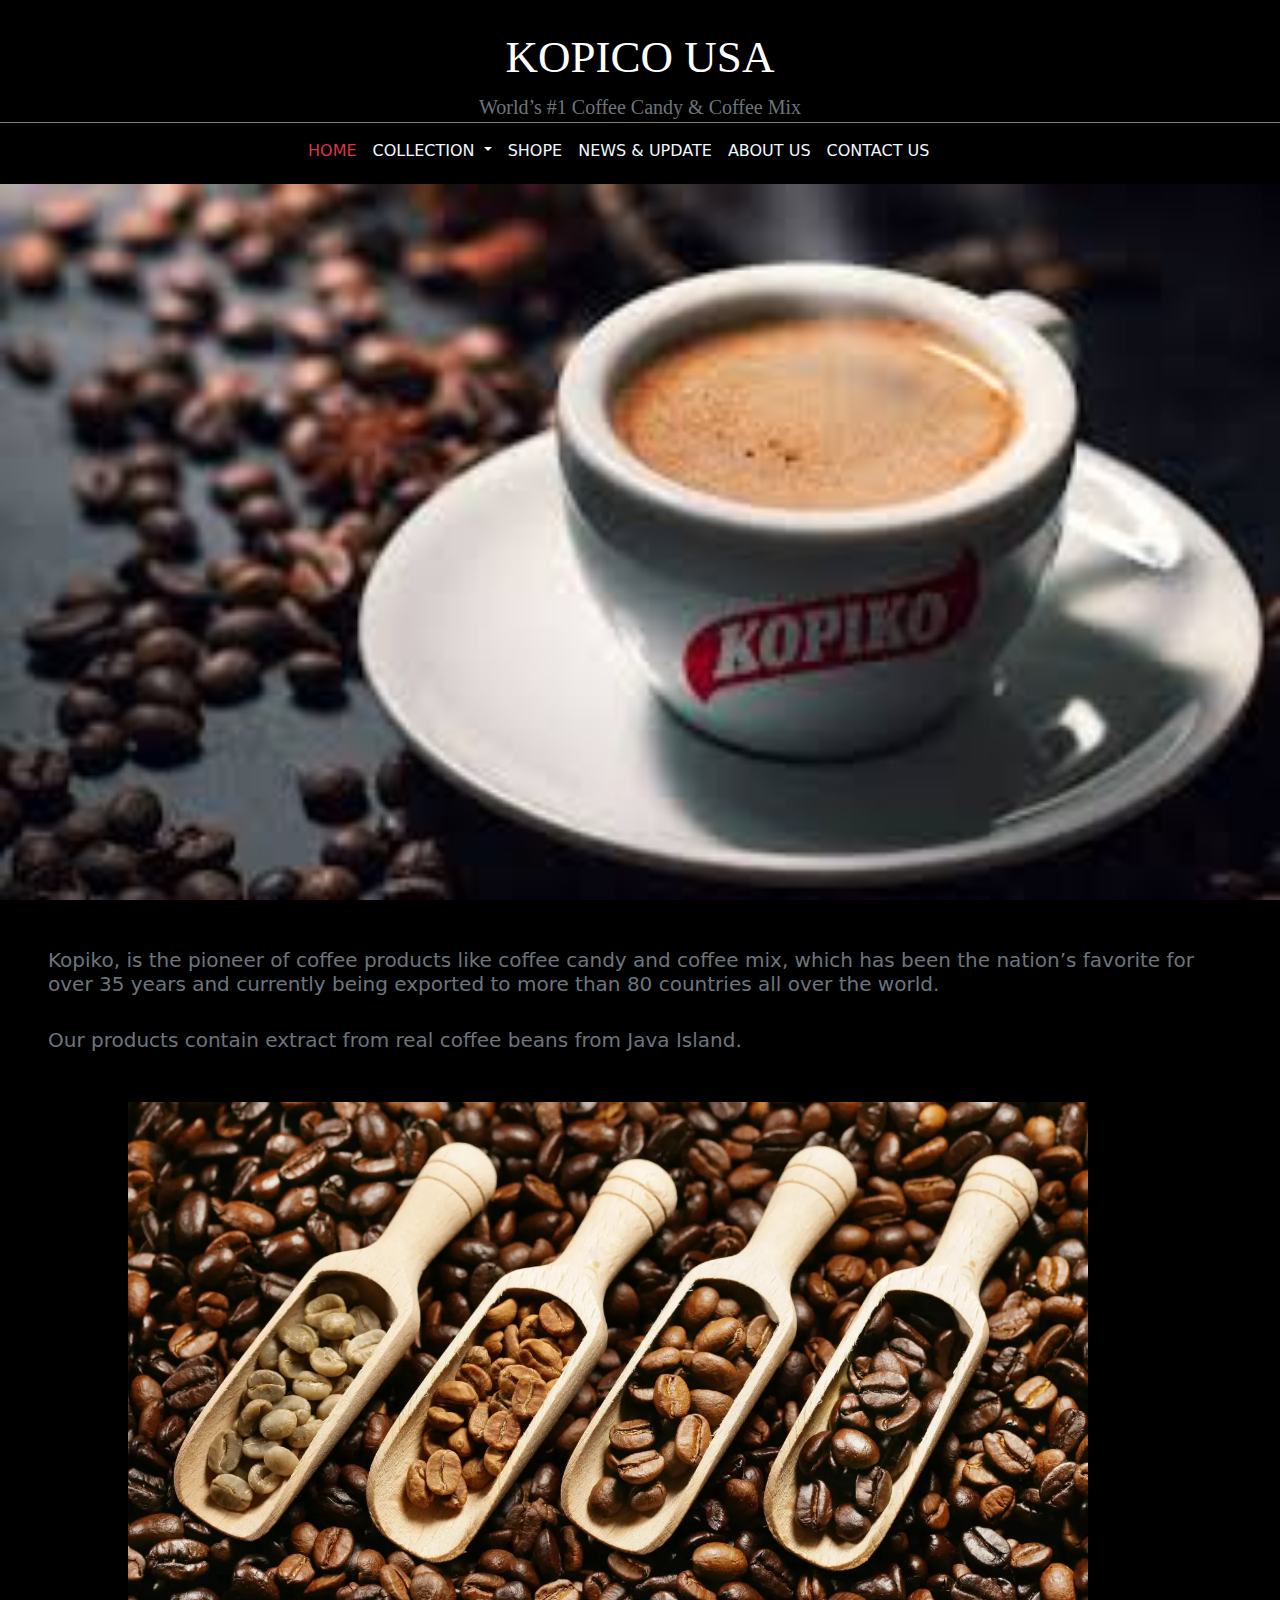
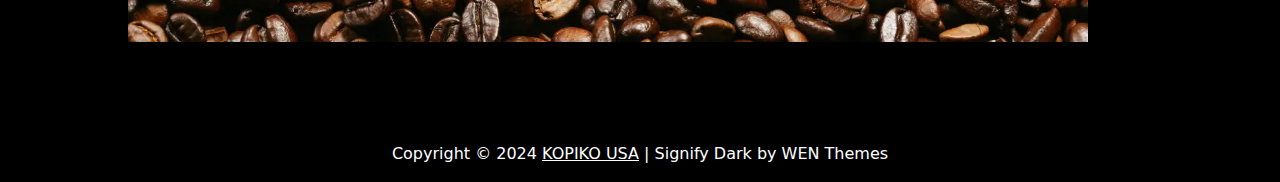
<file: index.html>
<!DOCTYPE html>
<html lang="en">
<head>
    <meta charset="UTF-8">
    <meta name="viewport" content="width=device-width, initial-scale=1.0">
    <title>Kopico Usa</title>
    <link rel="stylesheet" href="./css/bootstrap.css">
    <link rel="stylesheet" href="./style.css">
    <link rel="icon" href="./img kopico/kopiko.png">
</head>
<body>      
     <!-- navbar start-->
     <div class="logo-name  text-secondary text-center  ">
      <a class="usa" href="#"><h1 class="kopico usa">KOPICO USA</h1></a>
      <p class="word   text-secondary" class="word">World’s   #1  Coffee  Candy  &  Coffee  Mix</p>
    </div> 
    <div class="line">

    </div>
       
    <nav class="navbar navbar-expand-lg ">
      <div class="container-fluid">
       
        <button class="navbar-toggler  " type="button" data-bs-toggle="collapse" data-bs-target="#navbarSupportedContent" aria-controls="navbarSupportedContent" aria-expanded="false" aria-label="Toggle navigation">
          <span class="navbar-toggler-icon"></span>
        </button>
          
        <div class="collapse container-fluid navbar-collapse" id="navbarSupportedContent" st>
          <ul class="navbar-nav me-auto mb-2 mb-lg-0">
            <li class="nav-item">
              <a class="nav-link active  text-danger" aria-current="page" href="">HOME</a>
            </li>
            <li class="nav-item dropdown">
              <a class="nav-link dropdown-toggle" href="#" role="button" data-bs-toggle="dropdown" aria-expanded="false">
                COLLECTION
              </a>
              <ul class="dropdown-menu">
                <li><a class="dropdown-item text-danger" href="#">Candy</a></li>
                <li><a class="dropdown-item text-danger" href="#">Coffee Mix</a></li>
                 
              </ul>
            </li>
            <li class="nav-item">
              <a class="nav-link " href="#">SHOPE</a>
            </li>
            <li class="nav-item">
              <a class="nav-link  " aria-current="page" href="https://kopikousa.com/blog-post-title/">NEWS & UPDATE</a>
            </li>
            <li class="nav-item">
              <a class="nav-link  " aria-current="page" href="https://kopikousa.com/about/">ABOUT US</a>
            </li>
            <li class="nav-item">
              <a class="nav-link  " aria-current="page" href="https://kopikousa.com/about/">CONTACT US</a>
            </li>
    
          </ul>
          
        </div>
      </div>
    </nav>
    
      <!-- navbar end -->
       <!-- main-photo start -->
    <div class="main-photo">
    <img class="photo1 mb-5" src="./img kopico/download.jpeg" alt="" width="100%">
    </div>
    <!-- photo end -->
    <!-- main paragraph start -->
    <div class="paragraph text-secondary ">
      <h5 class="para  mx-5">Kopiko, is the pioneer of coffee products like coffee candy and coffee mix, which has been the nation’s favorite for over 35 years and currently being exported to more than 80 countries all over the world.</h5>
      <br>
      <h5 class="para mx-5 mb-0">Our products contain extract from real coffee beans from Java Island.</h5>
    </div>
    <!-- paragraph end -->
     <!-- second-photo -->
      <div>
        <img  class="photo w-75 h-25" src="./img kopico/coffee-beans-americano.webp"></div>
      </div>
      <!-- end of second photo -->
       <!-- <div class="icons">
             <a href=""><img class="im1 "src="./img kopico/img 1.png" width="130px"  ></a>
             <a href=""><img class="im" src="./img kopico/img 2.png" width="50px" ></a>
             <a href=""><img class="im" src="./img kopico/img 3.png"  width="40px"></a>
             <a href=""><img class="im" src="./img kopico/img44.png" width="40px" ></a>

       </div> -->
       <div>
        <p class="ptag   text-center">Copyright © 2024 <a class="copy text-deceretion-none text-white" href="https://kopikousa.com/">KOPIKO USA</a> | Signify Dark by WEN Themes</p>
       </div>

    
    <!-- bootsrap -->
    <script src="https://cdn.jsdelivr.net/npm/@popperjs/core@2.11.8/dist/umd/popper.min.js" integrity="sha384-I7E8VVD/ismYTF4hNIPjVp/Zjvgyol6VFvRkX/vR+Vc4jQkC+hVqc2pM8ODewa9r" crossorigin="anonymous"></script><script src="https://cdn.jsdelivr.net/npm/@popperjs/core@2.11.8/dist/umd/popper.min.js" integrity="sha384-I7E8VVD/ismYTF4hNIPjVp/Zjvgyol6VFvRkX/vR+Vc4jQkC+hVqc2pM8ODewa9r" crossorigin="anonymous"></script>
     <script src="/js/bootstrap.js">
        
     </script>
</body>
</html>
</file>
<file: style.css>
*{
    margin: 0px;
background-color : rgb(0, 0, 0);
    box-sizing: border-box;
    color:white;
}
.first{
    
    font-size:x-large; 
    color: gray; 
    text-align: center;
    line-height: 40px;
    margin-left: 100px;
     
}
.logo-name{
    margin-top: 30px;
    
    font-family: serif;
    text-decoration: none;
     list-style: none;
}
.navbar-nav{
     position: relative;
     left: 20vw;
    color: white;

}
.second-photo{
    position: absolute;
    left: 20%;
}
.collapse{
    margin-bottom: 5px;
    
    color:white;
    margin-left:20px;
}
.word{
    margin-bottom: 0;
    font-size: 20px;
    word-break: 20px;
    
}
.nav-link{
    color: aliceblue;
}
.kopico{
    color: white;
    font-size: 45px;
     
}
.img{
    margin-left: 50px;
}
.img1{
    margin-left: 90px;
}
.usa{
    text-decoration:none ;
    list-style: nine;
    transition: .7s;
}
 .usa:hover{
        transition: .7s;
        color: rgb(207, 4, 4);
    }

@media (max-width:1000px) {
    .kopico{
        font-size:35px ;
    }
    
}
@media (max-width:500px) {
    .kopico{
        font-size: 30px;

    }
    .word{
        font-size: 15px;
    }
     
    
}
@media (max-width:1390px) {
 
    
}
 .nav-link:hover{
    color: red;
    transition: .7s;
 }
 .im1{
    margin-left: 350px;
 }
 .im{
 margin-left: 70px;
 }
 .icons{
    margin-bottom: 90px;
 }
 
 .photo{
    margin-left: 10%;
    margin-top: 50px;
    margin-bottom: 100px;
 } 
 .navbar-toggler{
border: 1px;
border-color: aliceblue;
  }
  .break{
    border: 0;
    height: .4px;
    color: gray;
  }
.line{
    width: 100%;
    height: .5px;
    background-color: gray;
    

}
</file>
